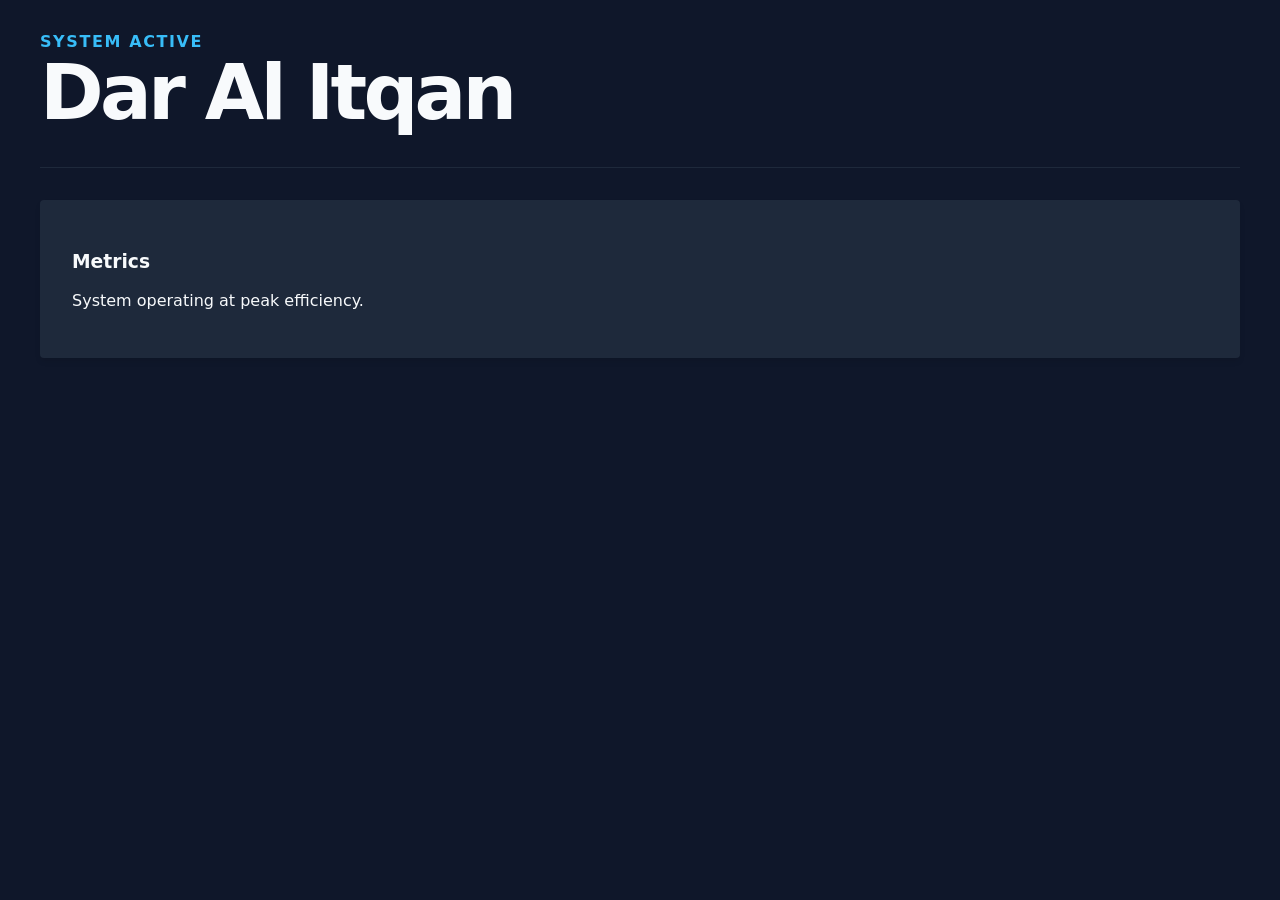
<file: index.html>
<!DOCTYPE html>
<html lang="en">
<head>
<meta charset="UTF-8">
<meta name="viewport" content="width=device-width, initial-scale=1.0">
<title>Dar Al Itqan | Redux</title>
<style>
  :root { --surface: #0f172a; --text: #f8fafc; --brand: #38bdf8; --font-sans: system-ui, -apple-system, sans-serif; }
  body { margin: 0; padding: 0; background: var(--surface); color: var(--text); font-family: var(--font-sans); }
  .container { max-width: 1200px; margin: 0 auto; padding: 2rem; }
  .header { border-bottom: 1px solid #1e293b; padding-bottom: 2rem; margin-bottom: 2rem; contain: content; }
  h1 { font-size: clamp(2.5rem, 6vw, 5rem); letter-spacing: -0.05em; font-weight: 900; line-height: 1.1; margin: 0; }
  .tagline { color: var(--brand); font-weight: bold; text-transform: uppercase; letter-spacing: 0.1em; }
  .responsive-grid { display: grid; grid-template-columns: repeat(auto-fit, minmax(min(100%, 300px), 1fr)); gap: 2rem; }
  .panel { background: #1e293b; padding: 2rem; border-radius: 4px; box-shadow: 0 4px 6px -1px rgb(0 0 0 / 0.1); }
</style>
</head>
<body>
  <div class="container">
    <div class="header">
      <div class="tagline">System Active</div>
      <h1>Dar Al Itqan</h1>
    </div>
    <div class="responsive-grid">
      <div class="panel">
        <h3>Metrics</h3>
        <p>System operating at peak efficiency.</p>
      </div>
    </div>
  </div>
</body>
</html>
</file>
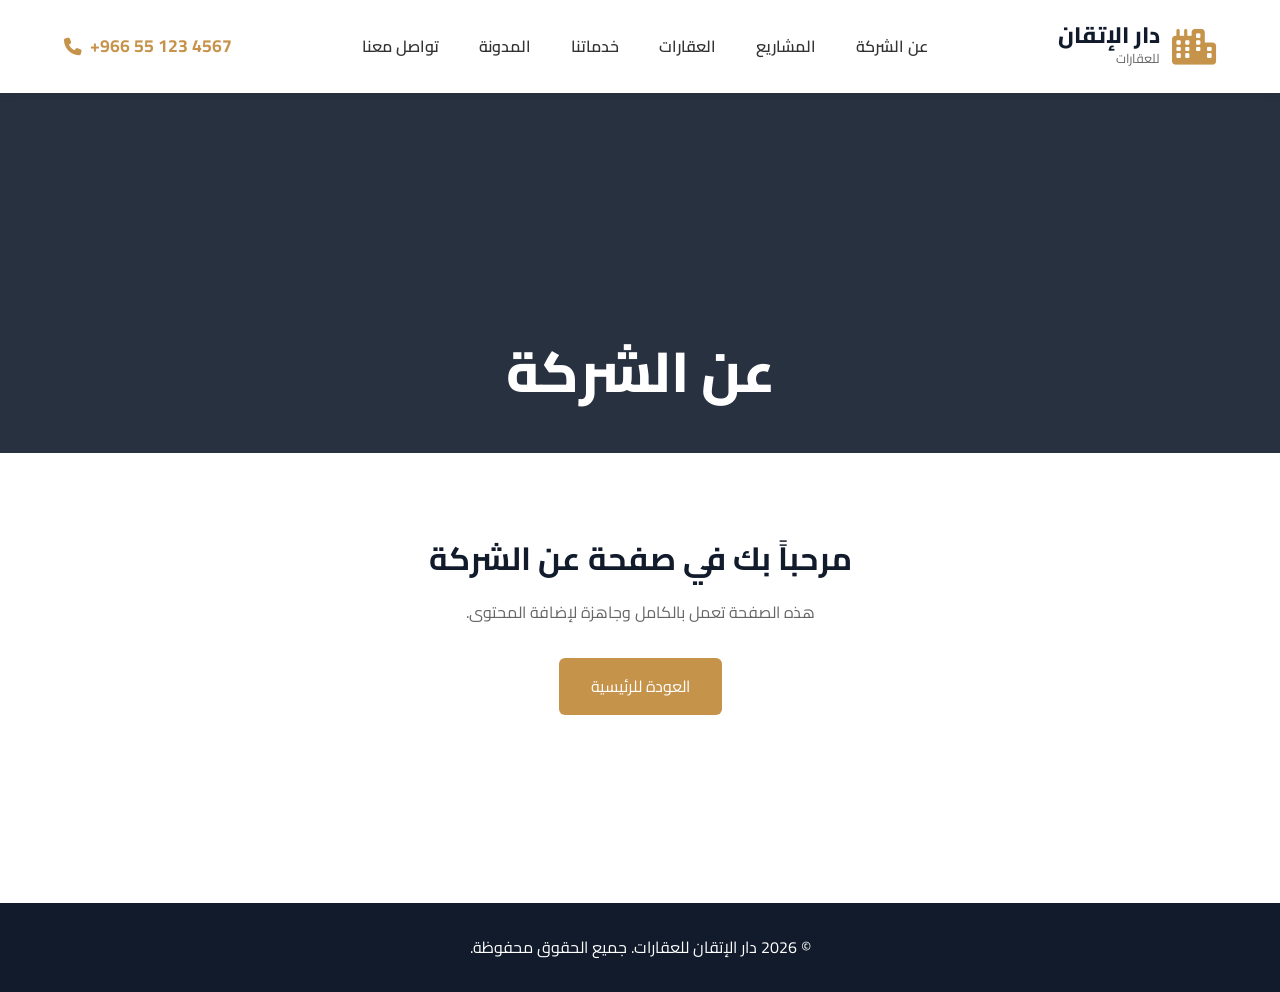
<file: about.html>
<!DOCTYPE html>
<html lang="ar" dir="rtl">
<head>
    <meta charset="UTF-8">
    <meta name="viewport" content="width=device-width, initial-scale=1.0">
    <title>دار الإتقان للعقارات</title>
    <link rel="preconnect" href="https://fonts.googleapis.com">
    <link rel="preconnect" href="https://fonts.gstatic.com" crossorigin>
    <link href="https://fonts.googleapis.com/css2?family=Cairo:wght@400;500;600;700;800&display=swap" rel="stylesheet">
    <link rel="stylesheet" href="style.css">
    <link rel="stylesheet" href="https://cdnjs.cloudflare.com/ajax/libs/font-awesome/6.4.0/css/all.min.css">
</head>
<body>
    <header class="navbar" style="position: relative; z-index: 999999; pointer-events: auto;">
        <div class="logo">
            <i class="fa-solid fa-city logo-icon"></i>
            <div class="logo-text">
                <h1>دار الإتقان</h1>
                <p>للعقارات</p>
            </div>
        </div>
        <nav class="nav-links">
            <a href="about.html" onclick="window.location.href='about.html'; return false;"  class="active">عن الشركة</a>
            <a href="projects.html" onclick="window.location.href='projects.html'; return false;" >المشاريع</a>
            <a href="properties.html" onclick="window.location.href='properties.html'; return false;" >العقارات</a>
            <a href="services.html" onclick="window.location.href='services.html'; return false;" >خدماتنا</a>
            <a href="blog.html" onclick="window.location.href='blog.html'; return false;" >المدونة</a>
            <a href="contact.html" onclick="window.location.href='contact.html'; return false;" >تواصل معنا</a>
        </nav>
        <div class="contact-info">
            <a href="tel:+966551234567" class="phone-link">
                <i class="fa-solid fa-phone"></i> +966 55 123 4567
            </a>
        </div>
    </header>

    <main>

            <section class="hero" style="min-height: 40vh; align-items: flex-end; padding-bottom: 3rem;">
                <div class="hero-overlay" style="background: rgba(17, 27, 43, 0.9);"></div>
                <div class="hero-container" style="justify-content: center; text-align: center; width: 100%;">
                    <div class="hero-content" style="max-width: 800px; margin: 0 auto;">
                        <h2 class="title" style="font-size: 3.5rem; margin-bottom: 0;">عن الشركة</h2>
                    </div>
                </div>
            </section>
            <section style="padding: 5rem 4rem; text-align: center; background: #fff; min-height: 50vh;">
                <h3 style="font-size: 2rem; color: #111b2b;">مرحباً بك في صفحة عن الشركة</h3>
                <p style="margin-top: 1rem; color: #666;">هذه الصفحة تعمل بالكامل وجاهزة لإضافة المحتوى.</p>
                <a href="index.html" onclick="window.location.href='index.html'; return false;"  style="display: inline-block; margin-top: 2rem; padding: 1rem 2rem; background: #c6934b; color: #fff; text-decoration: none; border-radius: 6px;">العودة للرئيسية</a>
            </section>
</main>
    <footer class="site-footer">
        <p>&copy; 2026 دار الإتقان للعقارات. جميع الحقوق محفوظة.</p>
    </footer>
</body>
</html>
</file>
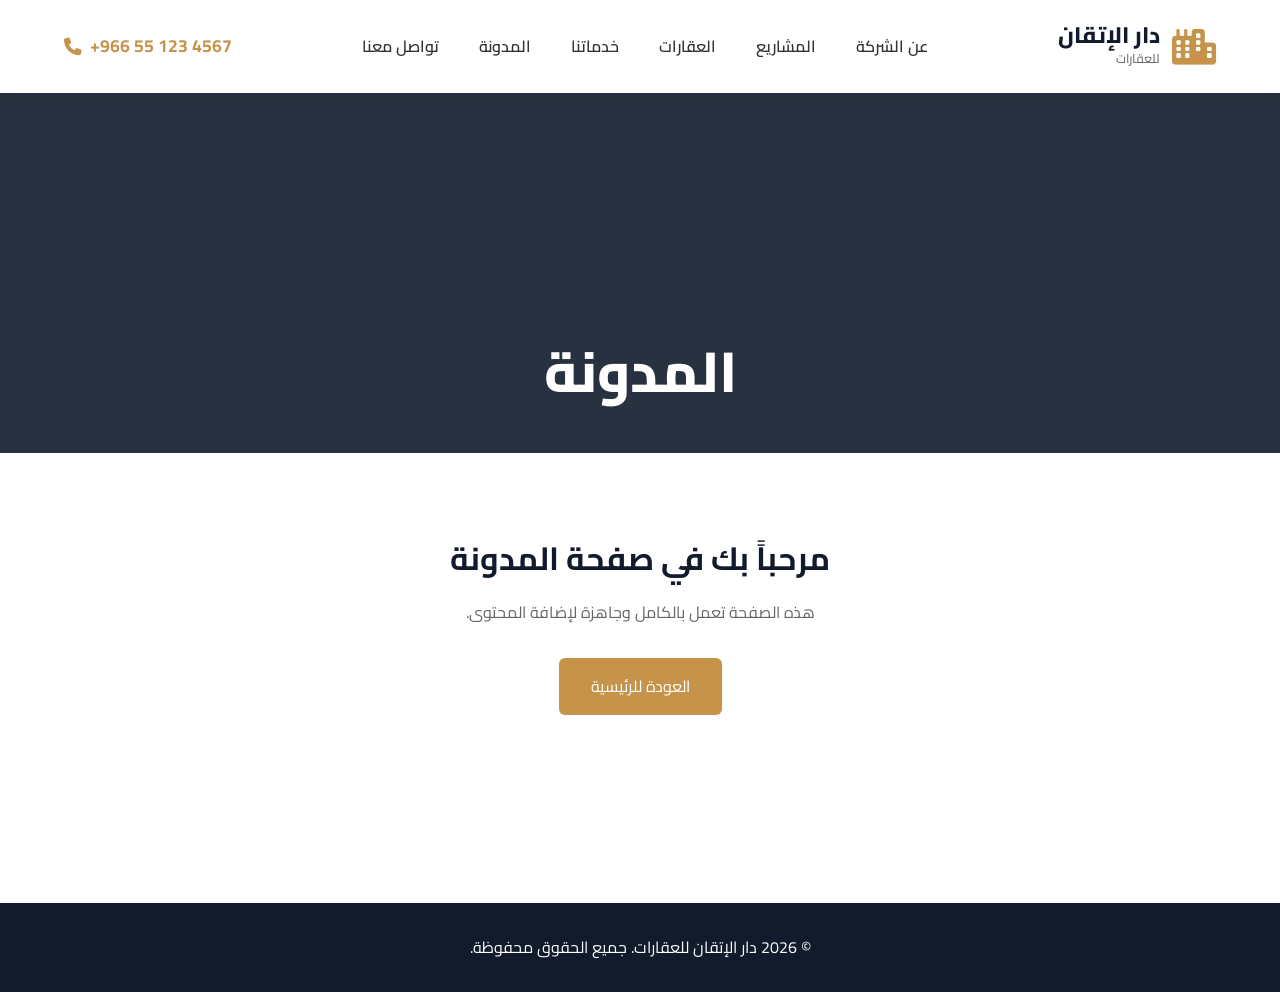
<file: blog.html>
<!DOCTYPE html>
<html lang="ar" dir="rtl">
<head>
    <meta charset="UTF-8">
    <meta name="viewport" content="width=device-width, initial-scale=1.0">
    <title>دار الإتقان للعقارات</title>
    <link rel="preconnect" href="https://fonts.googleapis.com">
    <link rel="preconnect" href="https://fonts.gstatic.com" crossorigin>
    <link href="https://fonts.googleapis.com/css2?family=Cairo:wght@400;500;600;700;800&display=swap" rel="stylesheet">
    <link rel="stylesheet" href="style.css">
    <link rel="stylesheet" href="https://cdnjs.cloudflare.com/ajax/libs/font-awesome/6.4.0/css/all.min.css">
</head>
<body>
    <header class="navbar" style="position: relative; z-index: 999999; pointer-events: auto;">
        <div class="logo">
            <i class="fa-solid fa-city logo-icon"></i>
            <div class="logo-text">
                <h1>دار الإتقان</h1>
                <p>للعقارات</p>
            </div>
        </div>
        <nav class="nav-links">
            <a href="about.html" onclick="window.location.href='about.html'; return false;" >عن الشركة</a>
            <a href="projects.html" onclick="window.location.href='projects.html'; return false;" >المشاريع</a>
            <a href="properties.html" onclick="window.location.href='properties.html'; return false;" >العقارات</a>
            <a href="services.html" onclick="window.location.href='services.html'; return false;" >خدماتنا</a>
            <a href="blog.html" onclick="window.location.href='blog.html'; return false;"  class="active">المدونة</a>
            <a href="contact.html" onclick="window.location.href='contact.html'; return false;" >تواصل معنا</a>
        </nav>
        <div class="contact-info">
            <a href="tel:+966551234567" class="phone-link">
                <i class="fa-solid fa-phone"></i> +966 55 123 4567
            </a>
        </div>
    </header>

    <main>

            <section class="hero" style="min-height: 40vh; align-items: flex-end; padding-bottom: 3rem;">
                <div class="hero-overlay" style="background: rgba(17, 27, 43, 0.9);"></div>
                <div class="hero-container" style="justify-content: center; text-align: center; width: 100%;">
                    <div class="hero-content" style="max-width: 800px; margin: 0 auto;">
                        <h2 class="title" style="font-size: 3.5rem; margin-bottom: 0;">المدونة</h2>
                    </div>
                </div>
            </section>
            <section style="padding: 5rem 4rem; text-align: center; background: #fff; min-height: 50vh;">
                <h3 style="font-size: 2rem; color: #111b2b;">مرحباً بك في صفحة المدونة</h3>
                <p style="margin-top: 1rem; color: #666;">هذه الصفحة تعمل بالكامل وجاهزة لإضافة المحتوى.</p>
                <a href="index.html" onclick="window.location.href='index.html'; return false;"  style="display: inline-block; margin-top: 2rem; padding: 1rem 2rem; background: #c6934b; color: #fff; text-decoration: none; border-radius: 6px;">العودة للرئيسية</a>
            </section>
</main>
    <footer class="site-footer">
        <p>&copy; 2026 دار الإتقان للعقارات. جميع الحقوق محفوظة.</p>
    </footer>
</body>
</html>
</file>
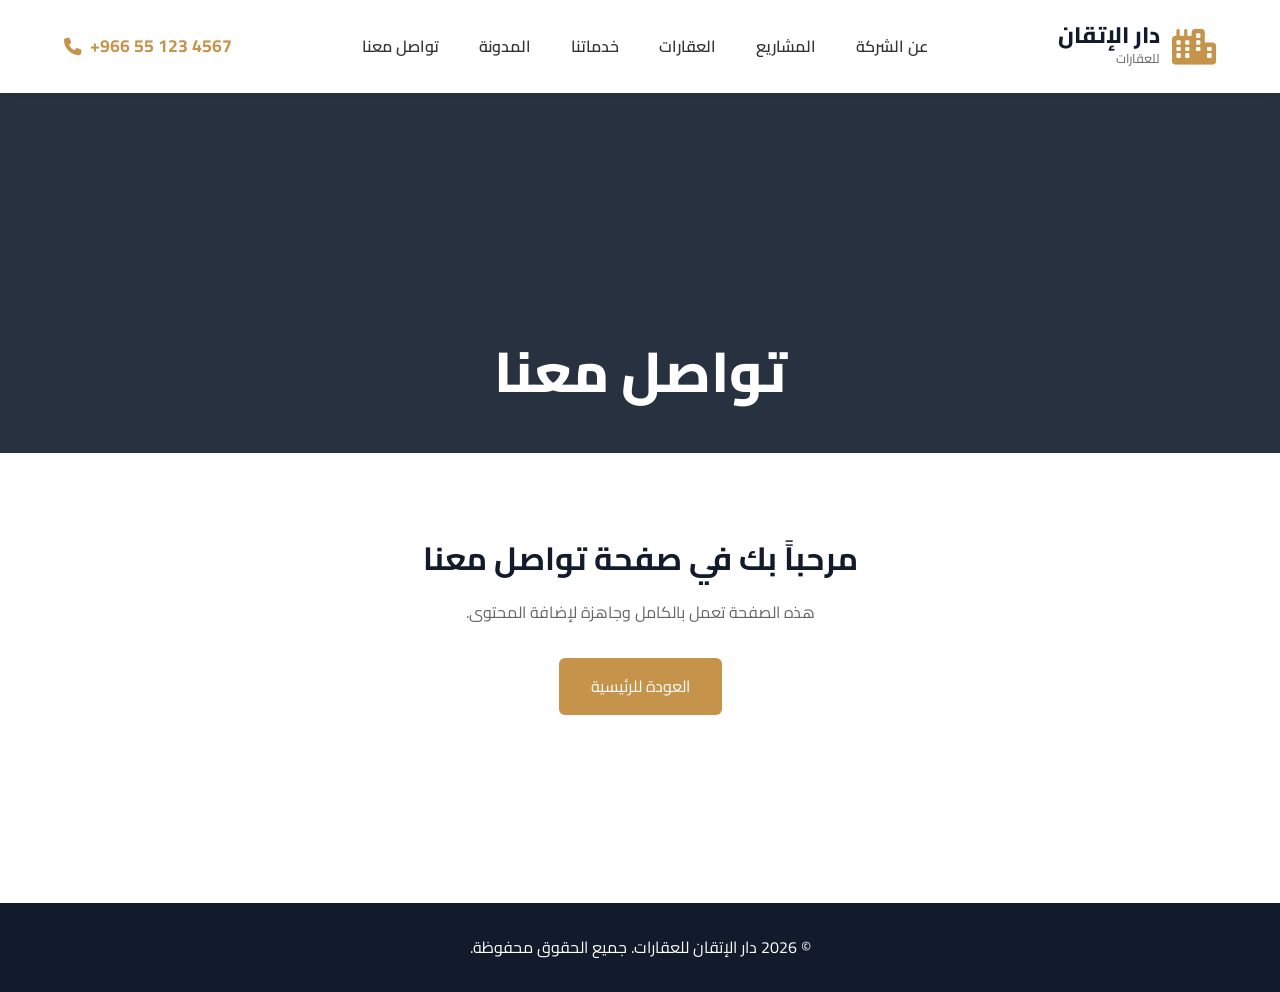
<file: contact.html>
<!DOCTYPE html>
<html lang="ar" dir="rtl">
<head>
    <meta charset="UTF-8">
    <meta name="viewport" content="width=device-width, initial-scale=1.0">
    <title>دار الإتقان للعقارات</title>
    <link rel="preconnect" href="https://fonts.googleapis.com">
    <link rel="preconnect" href="https://fonts.gstatic.com" crossorigin>
    <link href="https://fonts.googleapis.com/css2?family=Cairo:wght@400;500;600;700;800&display=swap" rel="stylesheet">
    <link rel="stylesheet" href="style.css">
    <link rel="stylesheet" href="https://cdnjs.cloudflare.com/ajax/libs/font-awesome/6.4.0/css/all.min.css">
</head>
<body>
    <header class="navbar" style="position: relative; z-index: 999999; pointer-events: auto;">
        <div class="logo">
            <i class="fa-solid fa-city logo-icon"></i>
            <div class="logo-text">
                <h1>دار الإتقان</h1>
                <p>للعقارات</p>
            </div>
        </div>
        <nav class="nav-links">
            <a href="about.html" onclick="window.location.href='about.html'; return false;" >عن الشركة</a>
            <a href="projects.html" onclick="window.location.href='projects.html'; return false;" >المشاريع</a>
            <a href="properties.html" onclick="window.location.href='properties.html'; return false;" >العقارات</a>
            <a href="services.html" onclick="window.location.href='services.html'; return false;" >خدماتنا</a>
            <a href="blog.html" onclick="window.location.href='blog.html'; return false;" >المدونة</a>
            <a href="contact.html" onclick="window.location.href='contact.html'; return false;"  class="active">تواصل معنا</a>
        </nav>
        <div class="contact-info">
            <a href="tel:+966551234567" class="phone-link">
                <i class="fa-solid fa-phone"></i> +966 55 123 4567
            </a>
        </div>
    </header>

    <main>

            <section class="hero" style="min-height: 40vh; align-items: flex-end; padding-bottom: 3rem;">
                <div class="hero-overlay" style="background: rgba(17, 27, 43, 0.9);"></div>
                <div class="hero-container" style="justify-content: center; text-align: center; width: 100%;">
                    <div class="hero-content" style="max-width: 800px; margin: 0 auto;">
                        <h2 class="title" style="font-size: 3.5rem; margin-bottom: 0;">تواصل معنا</h2>
                    </div>
                </div>
            </section>
            <section style="padding: 5rem 4rem; text-align: center; background: #fff; min-height: 50vh;">
                <h3 style="font-size: 2rem; color: #111b2b;">مرحباً بك في صفحة تواصل معنا</h3>
                <p style="margin-top: 1rem; color: #666;">هذه الصفحة تعمل بالكامل وجاهزة لإضافة المحتوى.</p>
                <a href="index.html" onclick="window.location.href='index.html'; return false;"  style="display: inline-block; margin-top: 2rem; padding: 1rem 2rem; background: #c6934b; color: #fff; text-decoration: none; border-radius: 6px;">العودة للرئيسية</a>
            </section>
</main>
    <footer class="site-footer">
        <p>&copy; 2026 دار الإتقان للعقارات. جميع الحقوق محفوظة.</p>
    </footer>
</body>
</html>
</file>
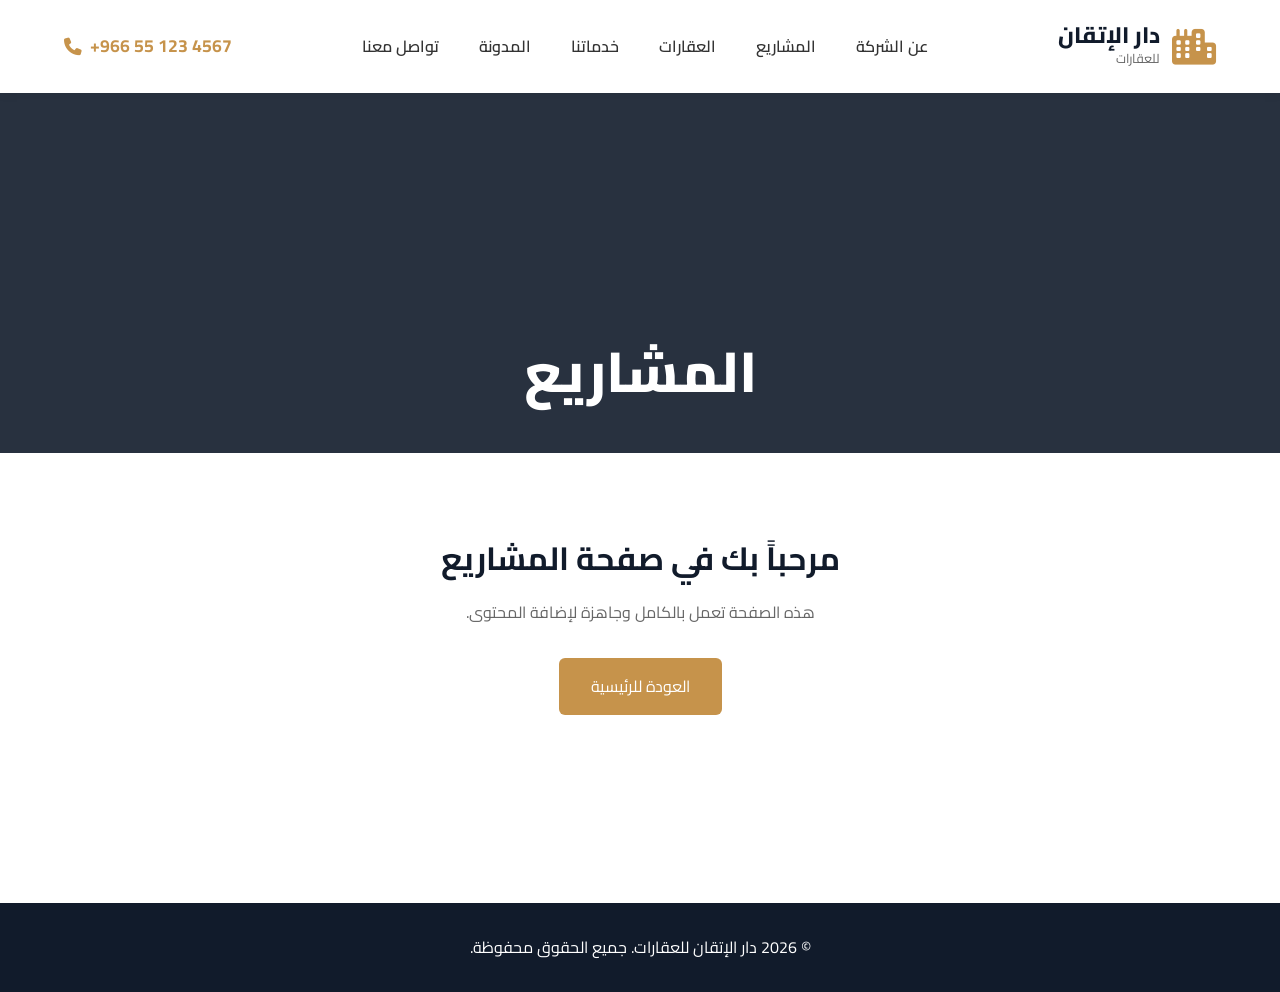
<file: projects.html>
<!DOCTYPE html>
<html lang="ar" dir="rtl">
<head>
    <meta charset="UTF-8">
    <meta name="viewport" content="width=device-width, initial-scale=1.0">
    <title>دار الإتقان للعقارات</title>
    <link rel="preconnect" href="https://fonts.googleapis.com">
    <link rel="preconnect" href="https://fonts.gstatic.com" crossorigin>
    <link href="https://fonts.googleapis.com/css2?family=Cairo:wght@400;500;600;700;800&display=swap" rel="stylesheet">
    <link rel="stylesheet" href="style.css">
    <link rel="stylesheet" href="https://cdnjs.cloudflare.com/ajax/libs/font-awesome/6.4.0/css/all.min.css">
</head>
<body>
    <header class="navbar" style="position: relative; z-index: 999999; pointer-events: auto;">
        <div class="logo">
            <i class="fa-solid fa-city logo-icon"></i>
            <div class="logo-text">
                <h1>دار الإتقان</h1>
                <p>للعقارات</p>
            </div>
        </div>
        <nav class="nav-links">
            <a href="about.html" onclick="window.location.href='about.html'; return false;" >عن الشركة</a>
            <a href="projects.html" onclick="window.location.href='projects.html'; return false;"  class="active">المشاريع</a>
            <a href="properties.html" onclick="window.location.href='properties.html'; return false;" >العقارات</a>
            <a href="services.html" onclick="window.location.href='services.html'; return false;" >خدماتنا</a>
            <a href="blog.html" onclick="window.location.href='blog.html'; return false;" >المدونة</a>
            <a href="contact.html" onclick="window.location.href='contact.html'; return false;" >تواصل معنا</a>
        </nav>
        <div class="contact-info">
            <a href="tel:+966551234567" class="phone-link">
                <i class="fa-solid fa-phone"></i> +966 55 123 4567
            </a>
        </div>
    </header>

    <main>

            <section class="hero" style="min-height: 40vh; align-items: flex-end; padding-bottom: 3rem;">
                <div class="hero-overlay" style="background: rgba(17, 27, 43, 0.9);"></div>
                <div class="hero-container" style="justify-content: center; text-align: center; width: 100%;">
                    <div class="hero-content" style="max-width: 800px; margin: 0 auto;">
                        <h2 class="title" style="font-size: 3.5rem; margin-bottom: 0;">المشاريع</h2>
                    </div>
                </div>
            </section>
            <section style="padding: 5rem 4rem; text-align: center; background: #fff; min-height: 50vh;">
                <h3 style="font-size: 2rem; color: #111b2b;">مرحباً بك في صفحة المشاريع</h3>
                <p style="margin-top: 1rem; color: #666;">هذه الصفحة تعمل بالكامل وجاهزة لإضافة المحتوى.</p>
                <a href="index.html" onclick="window.location.href='index.html'; return false;"  style="display: inline-block; margin-top: 2rem; padding: 1rem 2rem; background: #c6934b; color: #fff; text-decoration: none; border-radius: 6px;">العودة للرئيسية</a>
            </section>
</main>
    <footer class="site-footer">
        <p>&copy; 2026 دار الإتقان للعقارات. جميع الحقوق محفوظة.</p>
    </footer>
</body>
</html>
</file>
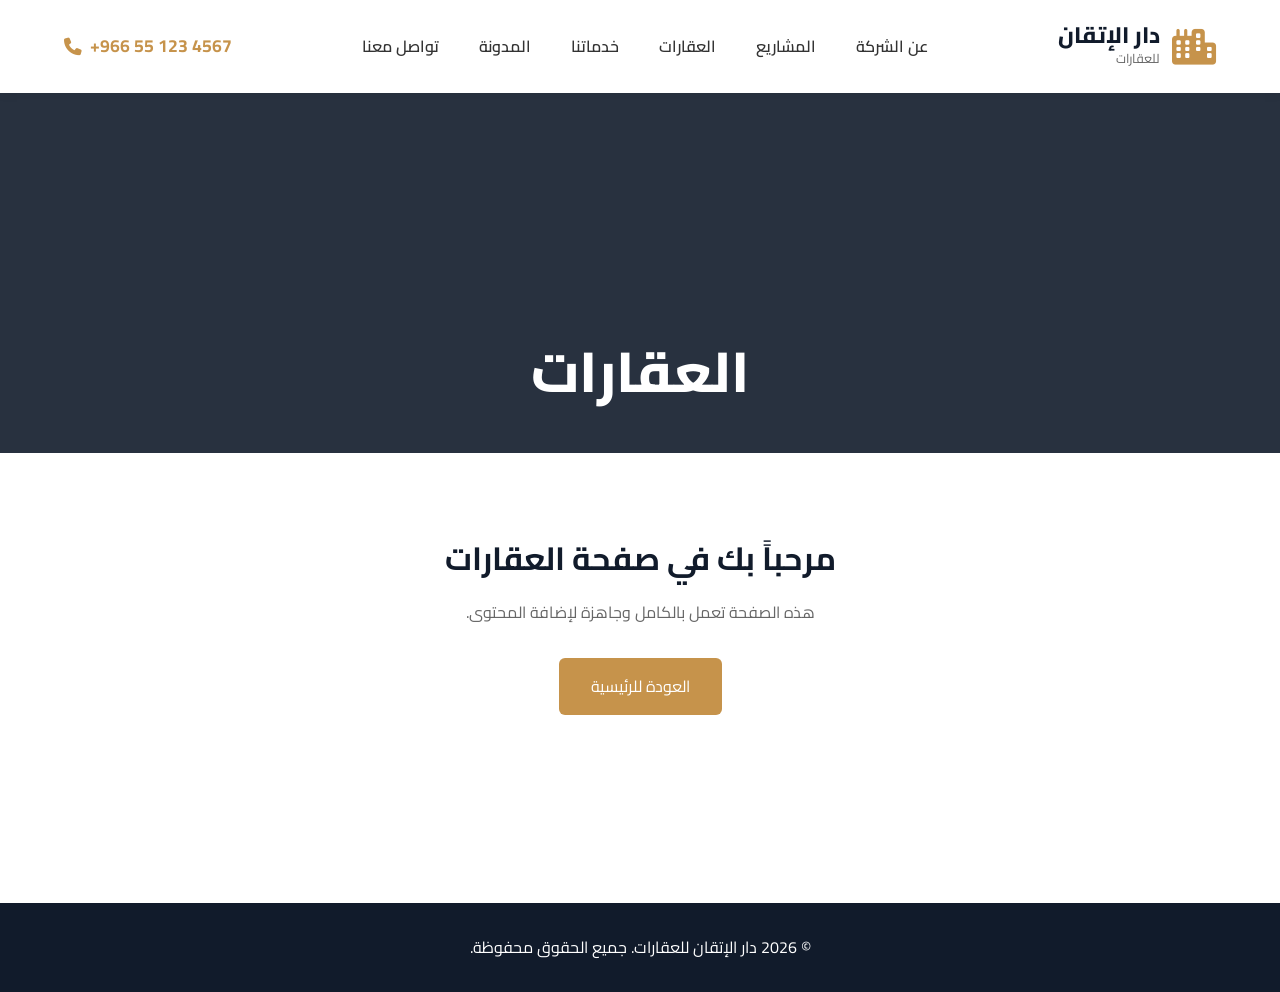
<file: properties.html>
<!DOCTYPE html>
<html lang="ar" dir="rtl">
<head>
    <meta charset="UTF-8">
    <meta name="viewport" content="width=device-width, initial-scale=1.0">
    <title>دار الإتقان للعقارات</title>
    <link rel="preconnect" href="https://fonts.googleapis.com">
    <link rel="preconnect" href="https://fonts.gstatic.com" crossorigin>
    <link href="https://fonts.googleapis.com/css2?family=Cairo:wght@400;500;600;700;800&display=swap" rel="stylesheet">
    <link rel="stylesheet" href="style.css">
    <link rel="stylesheet" href="https://cdnjs.cloudflare.com/ajax/libs/font-awesome/6.4.0/css/all.min.css">
</head>
<body>
    <header class="navbar" style="position: relative; z-index: 999999; pointer-events: auto;">
        <div class="logo">
            <i class="fa-solid fa-city logo-icon"></i>
            <div class="logo-text">
                <h1>دار الإتقان</h1>
                <p>للعقارات</p>
            </div>
        </div>
        <nav class="nav-links">
            <a href="about.html" onclick="window.location.href='about.html'; return false;" >عن الشركة</a>
            <a href="projects.html" onclick="window.location.href='projects.html'; return false;" >المشاريع</a>
            <a href="properties.html" onclick="window.location.href='properties.html'; return false;"  class="active">العقارات</a>
            <a href="services.html" onclick="window.location.href='services.html'; return false;" >خدماتنا</a>
            <a href="blog.html" onclick="window.location.href='blog.html'; return false;" >المدونة</a>
            <a href="contact.html" onclick="window.location.href='contact.html'; return false;" >تواصل معنا</a>
        </nav>
        <div class="contact-info">
            <a href="tel:+966551234567" class="phone-link">
                <i class="fa-solid fa-phone"></i> +966 55 123 4567
            </a>
        </div>
    </header>

    <main>

            <section class="hero" style="min-height: 40vh; align-items: flex-end; padding-bottom: 3rem;">
                <div class="hero-overlay" style="background: rgba(17, 27, 43, 0.9);"></div>
                <div class="hero-container" style="justify-content: center; text-align: center; width: 100%;">
                    <div class="hero-content" style="max-width: 800px; margin: 0 auto;">
                        <h2 class="title" style="font-size: 3.5rem; margin-bottom: 0;">العقارات</h2>
                    </div>
                </div>
            </section>
            <section style="padding: 5rem 4rem; text-align: center; background: #fff; min-height: 50vh;">
                <h3 style="font-size: 2rem; color: #111b2b;">مرحباً بك في صفحة العقارات</h3>
                <p style="margin-top: 1rem; color: #666;">هذه الصفحة تعمل بالكامل وجاهزة لإضافة المحتوى.</p>
                <a href="index.html" onclick="window.location.href='index.html'; return false;"  style="display: inline-block; margin-top: 2rem; padding: 1rem 2rem; background: #c6934b; color: #fff; text-decoration: none; border-radius: 6px;">العودة للرئيسية</a>
            </section>
</main>
    <footer class="site-footer">
        <p>&copy; 2026 دار الإتقان للعقارات. جميع الحقوق محفوظة.</p>
    </footer>
</body>
</html>
</file>
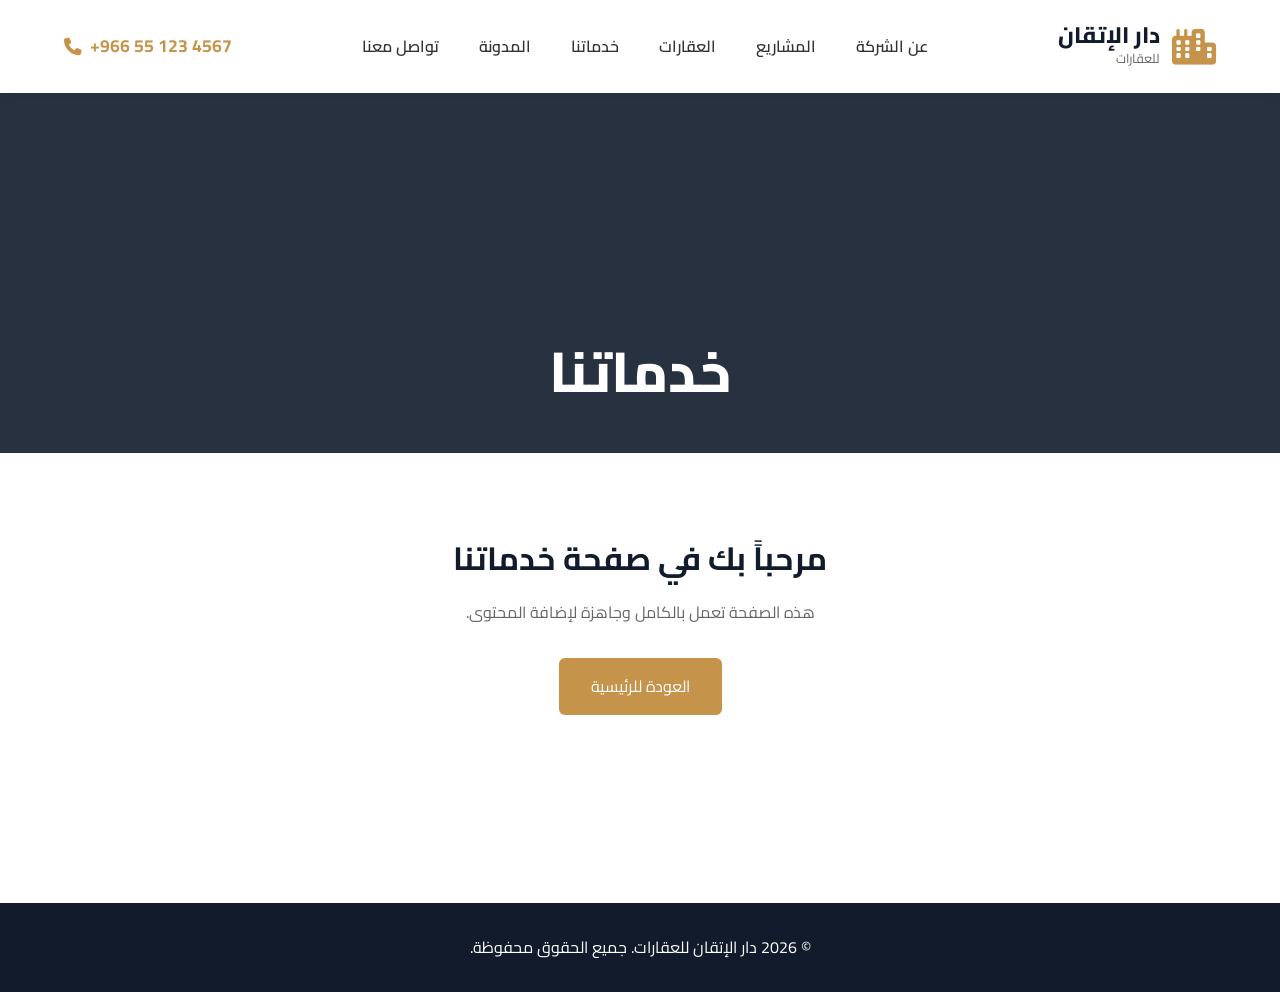
<file: services.html>
<!DOCTYPE html>
<html lang="ar" dir="rtl">
<head>
    <meta charset="UTF-8">
    <meta name="viewport" content="width=device-width, initial-scale=1.0">
    <title>دار الإتقان للعقارات</title>
    <link rel="preconnect" href="https://fonts.googleapis.com">
    <link rel="preconnect" href="https://fonts.gstatic.com" crossorigin>
    <link href="https://fonts.googleapis.com/css2?family=Cairo:wght@400;500;600;700;800&display=swap" rel="stylesheet">
    <link rel="stylesheet" href="style.css">
    <link rel="stylesheet" href="https://cdnjs.cloudflare.com/ajax/libs/font-awesome/6.4.0/css/all.min.css">
</head>
<body>
    <header class="navbar" style="position: relative; z-index: 999999; pointer-events: auto;">
        <div class="logo">
            <i class="fa-solid fa-city logo-icon"></i>
            <div class="logo-text">
                <h1>دار الإتقان</h1>
                <p>للعقارات</p>
            </div>
        </div>
        <nav class="nav-links">
            <a href="about.html" onclick="window.location.href='about.html'; return false;" >عن الشركة</a>
            <a href="projects.html" onclick="window.location.href='projects.html'; return false;" >المشاريع</a>
            <a href="properties.html" onclick="window.location.href='properties.html'; return false;" >العقارات</a>
            <a href="services.html" onclick="window.location.href='services.html'; return false;"  class="active">خدماتنا</a>
            <a href="blog.html" onclick="window.location.href='blog.html'; return false;" >المدونة</a>
            <a href="contact.html" onclick="window.location.href='contact.html'; return false;" >تواصل معنا</a>
        </nav>
        <div class="contact-info">
            <a href="tel:+966551234567" class="phone-link">
                <i class="fa-solid fa-phone"></i> +966 55 123 4567
            </a>
        </div>
    </header>

    <main>

            <section class="hero" style="min-height: 40vh; align-items: flex-end; padding-bottom: 3rem;">
                <div class="hero-overlay" style="background: rgba(17, 27, 43, 0.9);"></div>
                <div class="hero-container" style="justify-content: center; text-align: center; width: 100%;">
                    <div class="hero-content" style="max-width: 800px; margin: 0 auto;">
                        <h2 class="title" style="font-size: 3.5rem; margin-bottom: 0;">خدماتنا</h2>
                    </div>
                </div>
            </section>
            <section style="padding: 5rem 4rem; text-align: center; background: #fff; min-height: 50vh;">
                <h3 style="font-size: 2rem; color: #111b2b;">مرحباً بك في صفحة خدماتنا</h3>
                <p style="margin-top: 1rem; color: #666;">هذه الصفحة تعمل بالكامل وجاهزة لإضافة المحتوى.</p>
                <a href="index.html" onclick="window.location.href='index.html'; return false;"  style="display: inline-block; margin-top: 2rem; padding: 1rem 2rem; background: #c6934b; color: #fff; text-decoration: none; border-radius: 6px;">العودة للرئيسية</a>
            </section>
</main>
    <footer class="site-footer">
        <p>&copy; 2026 دار الإتقان للعقارات. جميع الحقوق محفوظة.</p>
    </footer>
</body>
</html>
</file>
<file: style.css>
* { margin: 0; padding: 0; box-sizing: border-box; }
body { font-family: 'Cairo', sans-serif; color: #333333; background-color: #ffffff; line-height: 1.6; }

.navbar { display: flex; justify-content: space-between; align-items: center; padding: 1.5rem 4rem; background-color: #ffffff; color: #333333; box-shadow: 0 2px 10px rgba(0,0,0,0.05); }
.logo { display: flex; align-items: center; gap: 0.75rem; }
.logo-icon { font-size: 2.2rem; color: #c6934b; }
.logo-text h1 { font-size: 1.4rem; font-weight: 800; line-height: 1; color: #111b2b; }
.logo-text p { font-size: 0.8rem; color: #666; margin-top: 2px; }

.nav-links { display: flex; gap: 2.5rem; }
.nav-links a { color: #333333; text-decoration: none; font-size: 1rem; font-weight: 600; transition: color 0.3s; }
.nav-links a:hover { color: #c6934b; }

.contact-info { display: flex; align-items: center; }
.phone-link { color: #c6934b; text-decoration: none; font-weight: 700; font-size: 1.1rem; display: flex; align-items: center; gap: 0.5rem; direction: ltr; }

.hero { position: relative; min-height: 85vh; background-image: url('https://images.unsplash.com/photo-1600596542815-ffad4c1539a9?ixlib=rb-4.0.3&auto=format&fit=crop&w=2000&q=80'); background-size: cover; background-position: center; display: flex; align-items: center; padding: 4rem; }
.hero-overlay { position: absolute; top: 0; left: 0; width: 100%; height: 100%; background: linear-gradient(-90deg, rgba(17, 27, 43, 0.95) 0%, rgba(17, 27, 43, 0.8) 50%, rgba(17, 27, 43, 0.3) 100%); }
.hero-container { position: relative; z-index: 1; display: flex; justify-content: space-between; align-items: center; width: 100%; max-width: 1400px; margin: 0 auto; gap: 4rem; }
.hero-content { flex: 1; color: #ffffff; }
.title { font-size: 4.5rem; line-height: 1.2; margin-bottom: 1.5rem; font-weight: 800; }
.title .highlight { color: #c6934b; }
.description { font-size: 1.2rem; color: #e2e8f0; margin-bottom: 2.5rem; line-height: 1.8; }

.btn-primary { display: inline-flex; align-items: center; gap: 0.8rem; background-color: #c6934b; color: #ffffff; text-decoration: none; padding: 1rem 2rem; border-radius: 6px; font-weight: 700; font-size: 1.1rem; transition: background-color 0.3s, transform 0.2s; }
.btn-primary:hover { background-color: #b08140; transform: translateY(-2px); }

.hero-form-container { flex: 0 0 420px; }
.form-card { background-color: #ffffff; padding: 2.5rem; border-radius: 12px; box-shadow: 0 20px 40px rgba(0,0,0,0.15); text-align: center; }
.form-card h3 { font-size: 1.8rem; color: #111b2b; margin-bottom: 0.5rem; font-weight: 800; }
.form-card > p { font-size: 1rem; color: #64748b; margin-bottom: 2rem; }

.input-group { position: relative; margin-bottom: 1.2rem; }
.input-group i { position: absolute; right: 1rem; top: 50%; transform: translateY(-50%); color: #94a3b8; font-size: 1rem; }
.input-group input, .input-group select { width: 100%; padding: 1rem 3rem 1rem 1rem; border: 1px solid #eaeaea; border-radius: 6px; font-family: 'Cairo', sans-serif; font-size: 0.95rem; color: #333333; background-color: transparent; appearance: none; }
.input-group select { cursor: pointer; background-image: url("data:image/svg+xml;charset=US-ASCII,%3Csvg%20xmlns%3D%22http%3A%2F%2Fwww.w3.org%2F2000%2Fsvg%22%20width%3D%22292.4%22%20height%3D%22292.4%22%3E%3Cpath%20fill%3D%22%2364748b%22%20d%3D%22M287%2069.4a17.6%2017.6%200%200%200-13-5.4H18.4c-5%200-9.3%201.8-12.9%205.4A17.6%2017.6%200%200%200%200%2082.2c0%205%201.8%209.3%205.4%2012.9l128%20127.9c3.6%203.6%207.8%205.4%2012.8%205.4s9.2-1.8%2012.8-5.4L287%2095c3.5-3.5%205.4-7.8%205.4-12.8%200-5-1.9-9.2-5.5-12.8z%22%2F%3E%3C%2Fsvg%3E"); background-repeat: no-repeat; background-position: left 1rem top 50%; background-size: 0.65rem auto; }
.input-group input:focus, .input-group select:focus { outline: none; border-color: #111b2b; }

.btn-submit { width: 100%; background-color: #111b2b; color: #ffffff; border: none; padding: 1.2rem; border-radius: 6px; font-size: 1.1rem; font-weight: 700; font-family: 'Cairo', sans-serif; cursor: pointer; transition: background-color 0.3s, transform 0.2s; margin-top: 0.5rem; }
.btn-submit:hover { background-color: #0c1320; transform: translateY(-2px); }

.whatsapp-float { position: fixed; bottom: 2rem; left: 2rem; background-color: #25d366; color: white; width: 60px; height: 60px; border-radius: 50%; display: flex; justify-content: center; align-items: center; font-size: 2rem; box-shadow: 0 4px 12px rgba(37, 211, 102, 0.4); transition: transform 0.3s; z-index: 100; text-decoration: none; }
.whatsapp-float:hover { transform: scale(1.1); }

.why-choose-us { padding: 5rem 4rem; background-color: #ffffff; }
.section-header { text-align: center; margin-bottom: 3rem; }
.section-header h2 { font-size: 2.2rem; color: #111b2b; margin-bottom: 1rem; font-weight: 800; }
.divider { display: flex; align-items: center; justify-content: center; gap: 1rem; color: #c6934b; }
.divider .line { width: 40px; height: 2px; background-color: #c6934b; }

.cards-grid { display: grid; grid-template-columns: repeat(auto-fit, minmax(250px, 1fr)); gap: 2rem; max-width: 1400px; margin: 0 auto; }
.card { background-color: #ffffff; padding: 2.5rem; border-radius: 8px; border: 1px solid #eaeaea; text-align: center; transition: transform 0.3s, box-shadow 0.3s; }
.card:hover { transform: translateY(-5px); box-shadow: 0 10px 30px rgba(0,0,0,0.05); border-color: #c6934b; }
.card-icon { width: 60px; height: 60px; margin: 0 auto 1.5rem; display: flex; justify-content: center; align-items: center; }
.card-icon i { color: #c6934b; font-size: 2rem; }
.card h3 { font-size: 1.3rem; color: #111b2b; margin-bottom: 1rem; font-weight: 700; }
.card p { font-size: 1rem; color: #64748b; }

.discover-properties { padding: 2rem 4rem 5rem; background-color: #ffffff; }
.properties-grid { display: grid; grid-template-columns: repeat(auto-fit, minmax(300px, 1fr)); gap: 1.5rem; max-width: 1400px; margin: 3rem auto 0; }
.property-card { border-radius: 12px; overflow: hidden; position: relative; box-shadow: 0 4px 15px rgba(0,0,0,0.1); transition: transform 0.3s; height: 250px; }
.property-card:hover { transform: translateY(-5px); }
.property-img { width: 100%; height: 100%; position: relative; }
.property-img img { width: 100%; height: 100%; object-fit: cover; transition: transform 0.5s; }
.property-card:hover .property-img img { transform: scale(1.05); }
.property-tag { position: absolute; top: 1rem; right: 1rem; padding: 0.4rem 1rem; border-radius: 4px; font-weight: 700; font-size: 0.9rem; color: white; }
.property-tag.sale { background-color: #111b2b; }
.property-tag.rent { background-color: #334155; }

.site-footer { background-color: #111b2b; color: #ffffff; padding: 2rem; text-align: center; margin-top: auto; }

@media (max-width: 1024px) {
    .hero-container { flex-direction: column; align-items: center; text-align: center; }
    .hero-content { margin-bottom: 2rem; }
    .hero-form-container { width: 100%; max-width: 500px; }
    .title { font-size: 3.5rem; }
}
@media (max-width: 768px) {
    .navbar { padding: 1.5rem 2rem; }
    .nav-links, .contact-info { display: none; }
    .hero, .why-choose-us, .discover-properties { padding: 2rem; }
    .title { font-size: 2.8rem; }
}
</file>
